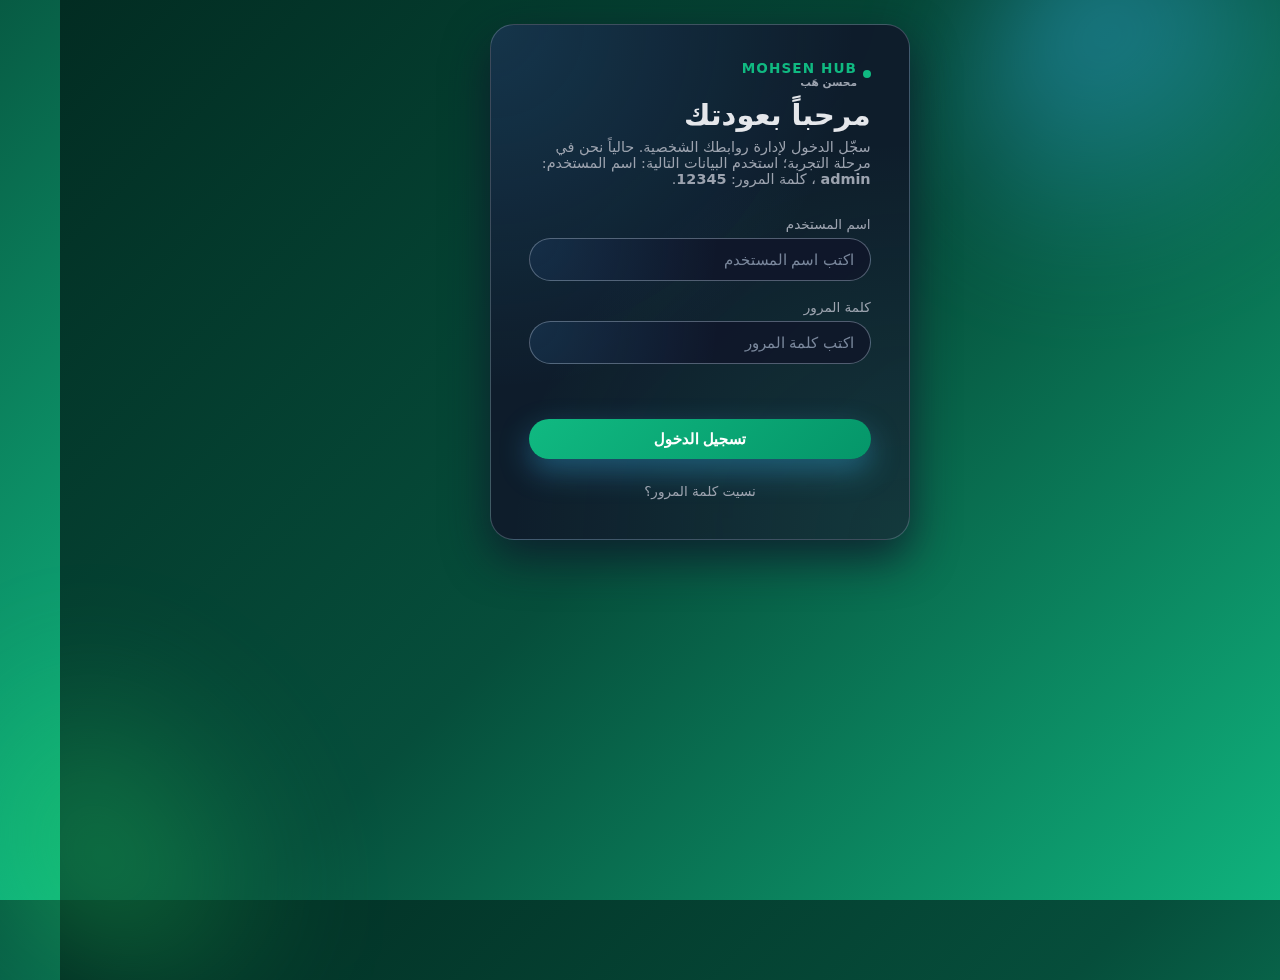
<file: index.html>
<!DOCTYPE html>
<html lang="ar" dir="rtl">
<head>
    <meta charset="UTF-8" />
    <meta name="viewport" content="width=device-width, initial-scale=1.0" />
    <title>بوابة الروابط الشخصية - تسجيل الدخول</title>
    <link rel="stylesheet" href="assets/css/style.css" />
</head>
<body class="auth-body">
    <div class="auth-overlay"></div>
    <main class="auth-container">
        <section class="auth-card">
            <header class="auth-header">
                <div class="brand-mark">
                    <span class="brand-mark-dot"></span>
                    <span>
                        <span id="brandNameEnLogin">Mohsen Hub</span>
                        <span id="brandNameArLogin" style="display:block; font-size:0.78em; color:var(--text-muted);">محسن هَب</span>
                    </span>
                </div>
                <h1 class="auth-title">مرحباً بعودتك</h1>
                <p class="auth-subtitle">
                    سجّل الدخول لإدارة روابطك الشخصية.
                    <span id="trialHint">
                        حالياً نحن في مرحلة التجربة؛ استخدم البيانات التالية:
                        اسم المستخدم: <strong>admin</strong> ، كلمة المرور: <strong>12345</strong>.
                    </span>
                </p>
            </header>
            <form id="loginForm" class="auth-form" autocomplete="off">
                <div class="form-group">
                    <label for="username">اسم المستخدم</label>
                    <input type="text" id="username" name="username" placeholder="اكتب اسم المستخدم" required />
                </div>
                <div class="form-group">
                    <label for="password">كلمة المرور</label>
                    <input type="password" id="password" name="password" placeholder="اكتب كلمة المرور" required />
                </div>
                <div id="loginError" class="form-error" aria-live="polite"></div>
                <button type="submit" class="btn btn-primary btn-full">تسجيل الدخول</button>
                <div class="auth-footer-links">
                    <a href="#" class="link-muted">نسيت كلمة المرور؟</a>
                </div>
            </form>
        </section>
    </main>

    <script src="assets/js/login.js"></script>
</body>
</html>
</file>
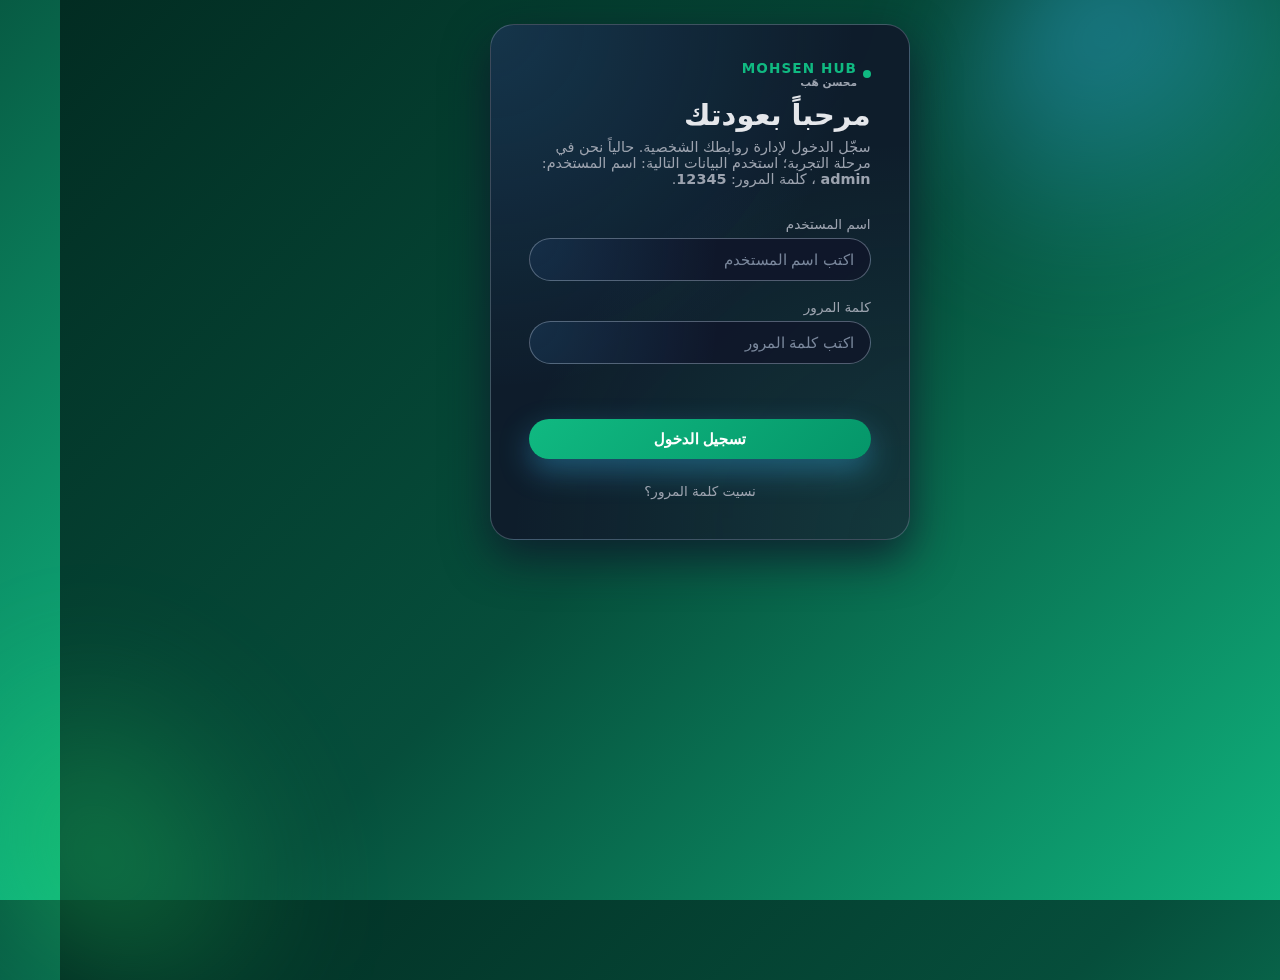
<file: dashboard.html>
<!DOCTYPE html>
<html lang="ar" dir="rtl">
<head>
    <meta charset="UTF-8" />
    <meta name="viewport" content="width=device-width, initial-scale=1.0" />
    <title>بوابة الروابط الشخصية - لوحة التحكم</title>
    <link rel="stylesheet" href="assets/css/style.css" />
</head>
<body class="dashboard-body">
    <div id="linkPreviewOverlay" class="preview-overlay" aria-hidden="true">
        <div class="preview-backdrop"></div>
        <div class="preview-dialog" role="dialog" aria-modal="true">
            <header class="preview-header">
                <div class="preview-title-group">
                    <span class="preview-label">معاينة الرابط</span>
                    <div class="preview-title-row">
                        <img id="previewFavicon" class="preview-favicon" alt="" />
                        <div id="previewTitle" class="preview-title"></div>
                    </div>
                </div>
                <div class="preview-actions">
                    <a id="previewExternalLink" href="#" target="_blank" rel="noopener noreferrer" class="btn btn-outline">فتح في تبويب جديد</a>
                    <button id="previewCloseBtn" type="button" class="btn btn-danger">إغلاق</button>
                </div>
            </header>
            <div class="preview-body">
                <div id="previewLoader" class="preview-loader">جارٍ تحميل الصفحة...</div>
                <iframe id="previewFrame" src="about:blank" title="معاينة الرابط" loading="lazy"></iframe>
            </div>
        </div>
    </div>

    <header class="top-nav">
        <div class="nav-left">
            <div class="brand-mark">
                <span class="brand-mark-dot"></span>
                <span>
                    <span id="brandNameEn">Mohsen Hub</span>
                    <span id="brandNameAr" style="display:block; font-size:0.78em; color:var(--text-muted);">محسن هَب</span>
                </span>
            </div>
            <h1 class="app-title">روابطي</h1>
        </div>
        <div class="nav-right">
            <span id="loggedInUser" class="user-badge"></span>
            <button id="editBrandBtn" class="btn btn-outline" type="button">تعديل الاسم</button>
            <button id="toggleTrialHintBtn" class="btn btn-outline" type="button">إخفاء تعليمات تجربة الدخول</button>
            <button id="changePasswordBtn" class="btn btn-outline" type="button">تغيير كلمة السر</button>
            <button id="logoutBtn" class="btn btn-outline">تسجيل الخروج</button>
        </div>
    </header>

    <main class="dashboard-main">
        <section class="card add-link-card">
            <h2 class="section-title">إضافة رابط جديد</h2>
            <div id="statusMessage" class="status-message" aria-live="polite"></div>
            <form id="linkForm" class="link-form" autocomplete="off">
                <div class="form-row">
                    <div class="form-group flex-2">
                        <label for="linkTitle">اسم الموقع / العنوان</label>
                        <input type="text" id="linkTitle" name="linkTitle" placeholder="مثال: موقعي الشخصي" required />
                    </div>
                    <div class="form-group flex-3">
                        <label for="linkUrl">الرابط (URL)</label>
                        <input type="url" id="linkUrl" name="linkUrl" placeholder="https://example.com" required />
                    </div>
                    <div class="form-group form-group-button">
                        <label>&nbsp;</label>
                        <button type="submit" class="btn btn-primary btn-full">إضافة الرابط</button>
                    </div>
                </div>
            </form>
        </section>

        <section class="card links-card">
            <div class="links-card-header">
                <div>
                    <h2 class="section-title">الروابط المحفوظة</h2>
                    <small class="links-hint">يتم حفظ الروابط محلياً في متصفحك</small>
                    <div id="linksCount" class="links-hint"></div>
                </div>
                <div class="links-search">
                    <input type="text" id="searchInput" class="search-input" placeholder="بحث بالعنوان أو الرابط" />
                </div>
            </div>
            <div id="linksList" class="links-list">
                <!-- Links will be rendered here by JavaScript -->
            </div>
        </section>
    </main>

    <footer class="dashboard-footer" style="margin: 0.5rem auto 1rem; text-align: center; font-size: 0.8rem; color: var(--text-muted);">
        المالك mohsen
    </footer>

    <script src="assets/js/dashboard.js"></script>
</body>
</html>
</file>
<file: assets/css/style.css>
* {
    box-sizing: border-box;
    margin: 0;
    padding: 0;
}

:root {
    --bg-gradient: linear-gradient(135deg, #022c22, #064e3b, #10b981);
    --card-bg: rgba(15, 23, 42, 0.9);
    --card-border: rgba(148, 163, 184, 0.35);
    --accent: #10b981;
    --accent-soft: rgba(16, 185, 129, 0.18);
    --accent-strong: #059669;
    --danger: #ef4444;
    --danger-soft: rgba(239, 68, 68, 0.12);
    --text-main: #e5e7eb;
    --text-muted: #9ca3af;
    --input-bg: rgba(15, 23, 42, 0.9);
    --input-border: rgba(148, 163, 184, 0.5);
    --shadow-soft: 0 18px 45px rgba(15, 23, 42, 0.8);
    --radius-lg: 18px;
    --radius-md: 12px;
    --radius-full: 999px;
    --transition-fast: 0.18s ease-out;
}

body {
    font-family: system-ui, -apple-system, BlinkMacSystemFont, "Segoe UI", sans-serif;
    background: var(--bg-gradient);
    min-height: 100vh;
    color: var(--text-main);
}

html[dir="rtl"] body {
    direction: rtl;
}

.auth-body,
.dashboard-body {
    position: relative;
    min-height: 100vh;
    display: flex;
    flex-direction: column;
    align-items: center;
    justify-content: flex-start;
    padding: 1.5rem;
    overflow-x: hidden;
    overflow-y: auto;
}

.auth-overlay::before,
.auth-overlay::after {
    content: "";
    position: absolute;
    border-radius: 999px;
    filter: blur(60px);
    opacity: 0.5;
}

.auth-overlay::before {
    width: 420px;
    height: 420px;
    background: radial-gradient(circle at 30% 20%, #38bdf8, transparent 60%);
    top: -80px;
    right: -40px;
}

.auth-overlay::after {
    width: 380px;
    height: 380px;
    background: radial-gradient(circle at 10% 80%, #22c55e, transparent 60%);
    bottom: -80px;
    left: -60px;
}

.auth-container {
    position: relative;
    z-index: 1;
    width: 100%;
    max-width: 420px;
}

.auth-card {
    background: radial-gradient(circle at top left, rgba(56, 189, 248, 0.16), transparent 55%),
        radial-gradient(circle at bottom right, rgba(52, 211, 153, 0.14), transparent 60%),
        var(--card-bg);
    border-radius: 24px;
    padding: 2.2rem 2.4rem 2.4rem;
    box-shadow: var(--shadow-soft);
    border: 1px solid var(--card-border);
    backdrop-filter: blur(26px) saturate(145%);
}

.auth-header {
    text-align: right;
    margin-bottom: 1.8rem;
}

.brand-mark {
    display: inline-flex;
    align-items: center;
    gap: 0.35rem;
    font-size: 0.85rem;
    font-weight: 600;
    color: var(--accent);
    letter-spacing: 0.08em;
    text-transform: uppercase;
    margin-bottom: 0.6rem;
}

.brand-mark-dot {
    width: 8px;
    height: 8px;
    border-radius: 999px;
    background: var(--accent);
}

.auth-title {
    font-size: 1.8rem;
    font-weight: 700;
    letter-spacing: 0.03em;
}

.auth-subtitle {
    margin-top: 0.45rem;
    font-size: 0.9rem;
    color: var(--text-muted);
}

.auth-form {
    display: flex;
    flex-direction: column;
    gap: 1.1rem;
}

.form-group {
    display: flex;
    flex-direction: column;
    gap: 0.4rem;
}

label {
    font-size: 0.85rem;
    font-weight: 500;
    color: var(--text-muted);
}

input[type="text"],
input[type="password"],
input[type="url"] {
    background: radial-gradient(circle at top left, rgba(56, 189, 248, 0.14), transparent 55%),
        var(--input-bg);
    border-radius: 999px;
    border: 1px solid var(--input-border);
    padding: 0.75rem 1rem;
    font-size: 0.95rem;
    color: var(--text-main);
    outline: none;
    transition: border-color var(--transition-fast), box-shadow var(--transition-fast),
        background var(--transition-fast), transform var(--transition-fast);
    box-shadow: 0 0 0 0 rgba(56, 189, 248, 0.25);
}

input::placeholder {
    color: rgba(148, 163, 184, 0.8);
}

input:focus {
    border-color: var(--accent);
    box-shadow: 0 0 0 1px rgba(56, 189, 248, 0.4);
    transform: translateY(-1px);
}

.btn {
    border-radius: 999px;
    border: none;
    padding: 0.7rem 1.4rem;
    font-size: 0.95rem;
    font-weight: 600;
    cursor: pointer;
    display: inline-flex;
    align-items: center;
    justify-content: center;
    gap: 0.3rem;
    transition: background var(--transition-fast), color var(--transition-fast),
        box-shadow var(--transition-fast), transform var(--transition-fast),
        border-color var(--transition-fast);
    white-space: nowrap;
}

.btn-primary {
    background: linear-gradient(135deg, var(--accent), var(--accent-strong));
    color: white;
    box-shadow: 0 12px 30px rgba(56, 189, 248, 0.35);
}

.btn-primary:hover {
    transform: translateY(-1px);
    box-shadow: 0 16px 40px rgba(56, 189, 248, 0.45);
}

.btn-outline {
    background: transparent;
    color: var(--text-main);
    border: 1px solid rgba(148, 163, 184, 0.5);
}

.btn-outline:hover {
    border-color: rgba(248, 250, 252, 0.9);
    background: rgba(15, 23, 42, 0.7);
}

.btn-danger {
    background: var(--danger-soft);
    color: #fecaca;
    border-radius: 999px;
    padding-inline: 0.85rem;
    font-size: 0.8rem;
}

.btn-danger:hover {
    background: rgba(239, 68, 68, 0.28);
}

.btn-full {
    width: 100%;
}

.auth-footer-links {
    margin-top: 0.3rem;
    text-align: center;
}

.link-muted {
    color: var(--text-muted);
    font-size: 0.85rem;
    text-decoration: none;
    transition: color var(--transition-fast);
}

.link-muted:hover {
    color: var(--accent);
}

.form-error {
    min-height: 1.2rem;
    font-size: 0.82rem;
    color: #fecaca;
}

.top-nav {
    width: 100%;
    max-width: 960px;
    margin: 0 auto 1.2rem;
    padding: 1.4rem 1.5rem;
    display: flex;
    align-items: center;
    justify-content: space-between;
    background: linear-gradient(135deg, rgba(15, 23, 42, 0.96), rgba(15, 23, 42, 0.98));
    border-radius: var(--radius-lg);
    border: 1px solid rgba(148, 163, 184, 0.45);
    box-shadow: 0 16px 40px rgba(15, 23, 42, 0.85);
    position: relative;
    overflow: hidden;
}

.top-nav::after {
    content: "";
    position: absolute;
    top: 0;
    left: 0;
    width: 0;
    height: 3px;
    background: linear-gradient(90deg, rgba(16, 185, 129, 0), #10b981, rgba(16, 185, 129, 0));
    border-radius: var(--radius-lg);
    pointer-events: none;
    animation: add-card-border-run 2.4s ease-out 0.1s 1 forwards;
}

.preview-overlay {
    position: fixed;
    inset: 0;
    z-index: 40;
    display: none;
    align-items: center;
    justify-content: center;
}

.preview-overlay.is-open {
    display: flex;
}

.preview-backdrop {
    position: absolute;
    inset: 0;
    background: rgba(15, 23, 42, 0.75);
    backdrop-filter: blur(10px);
}

.preview-dialog {
    position: relative;
    z-index: 1;
    width: min(1100px, 96vw);
    height: min(640px, 88vh);
    background: rgba(15, 23, 42, 0.98);
    border-radius: 18px;
    border: 1px solid rgba(148, 163, 184, 0.6);
    box-shadow: 0 24px 80px rgba(15, 23, 42, 0.95);
    display: flex;
    flex-direction: column;
    overflow: hidden;
}

.preview-header {
    padding: 0.75rem 1.2rem;
    display: flex;
    align-items: center;
    justify-content: space-between;
    gap: 0.75rem;
    border-bottom: 1px solid rgba(148, 163, 184, 0.35);
    background: radial-gradient(circle at top left, rgba(56, 189, 248, 0.18), transparent 60%),
        rgba(15, 23, 42, 0.96);
}

.preview-title-group {
    display: flex;
    flex-direction: column;
    gap: 0.25rem;
}

.preview-title-row {
    display: flex;
    align-items: center;
    gap: 0.4rem;
}

.preview-label {
    font-size: 0.75rem;
    color: var(--text-muted);
}

.preview-title {
    font-size: 0.95rem;
    font-weight: 600;
    max-width: 420px;
    white-space: nowrap;
    overflow: hidden;
    text-overflow: ellipsis;
}

.preview-favicon {
    width: 18px;
    height: 18px;
    border-radius: 4px;
    background: rgba(15, 23, 42, 0.7);
}

.preview-actions {
    display: flex;
    align-items: center;
    gap: 0.5rem;
}

.preview-body {
    flex: 1;
    background: #020617;
    position: relative;
}

.preview-body iframe {
    width: 100%;
    height: 100%;
    border: none;
    border-radius: 0 0 18px 18px;
    background: #020617;
}

.preview-loader {
    position: absolute;
    inset: 0;
    display: flex;
    align-items: center;
    justify-content: center;
    background: radial-gradient(circle at center, rgba(15, 23, 42, 0.9), transparent 65%);
    font-size: 0.9rem;
    color: var(--text-muted);
    pointer-events: none;
    opacity: 0;
    transition: opacity 0.2s ease-out;
}

.preview-loader.is-active {
    opacity: 1;
}

.nav-left,
.nav-right {
    display: flex;
    align-items: center;
    gap: 0.9rem;
}

.app-title {
    font-size: 1.2rem;
    letter-spacing: 0.06em;
    text-transform: uppercase;
}

.user-badge {
    padding: 0.4rem 0.9rem;
    border-radius: 999px;
    background: rgba(15, 23, 42, 0.9);
    border: 1px solid rgba(148, 163, 184, 0.6);
    font-size: 0.85rem;
    color: var(--text-muted);
}

.dashboard-main {
    width: 100%;
    max-width: 960px;
    margin: 0 auto 2.5rem;
    padding: 0 1.6rem 0.8rem;
    display: flex;
    flex-direction: column;
    gap: 1.2rem;
}

.card {
    background: linear-gradient(135deg, rgba(15, 23, 42, 0.96), rgba(15, 23, 42, 0.98));
    border-radius: var(--radius-lg);
    padding: 1.4rem 1.5rem;
    border: 1px solid rgba(148, 163, 184, 0.45);
    box-shadow: 0 16px 40px rgba(15, 23, 42, 0.85);
    position: relative;
    overflow: hidden;
}

.add-link-card {
    border-color: rgba(56, 189, 248, 0.55);
    box-shadow: 0 18px 44px rgba(56, 189, 248, 0.16);
}

.add-link-card::after {
    content: "";
    position: absolute;
    top: 0;
    left: 0;
    width: 0;
    height: 3px;
    background: linear-gradient(90deg, rgba(16, 185, 129, 0), #10b981, rgba(16, 185, 129, 0));
    border-radius: var(--radius-lg);
    pointer-events: none;
    animation: add-card-border-run 2.4s ease-out 0.4s 1 forwards;
}

@keyframes add-card-border-run {
    0% {
        top: 0;
        left: 0;
        width: 0;
        height: 3px;
    }
    25% {
        top: 0;
        left: 0;
        width: 100%;
        height: 3px;
    }
    35% {
        top: 0;
        left: auto;
        right: 0;
        width: 3px;
        height: 100%;
    }
    60% {
        top: auto;
        bottom: 0;
        right: 0;
        width: 100%;
        height: 3px;
    }
    80% {
        bottom: 0;
        right: auto;
        left: 0;
        width: 3px;
        height: 100%;
    }
    100% {
        bottom: 0;
        left: 0;
        width: 3px;
        height: 0;
        opacity: 0;
    }
}

.section-title {
    font-size: 1.05rem;
    margin-bottom: 0.9rem;
}

.link-form {
    display: flex;
    flex-direction: column;
    gap: 0.9rem;
}

.form-row {
    display: flex;
    flex-wrap: wrap;
    gap: 0.9rem;
}

.flex-2 {
    flex: 2 1 180px;
}

.flex-3 {
    flex: 3 1 220px;
}

.form-group-button {
    flex: 0.8 1 120px;
    display: flex;
    flex-direction: column;
    justify-content: flex-end;
}

.links-card-header {
    display: flex;
    align-items: baseline;
    justify-content: space-between;
    gap: 0.5rem;
    margin-bottom: 0.7rem;
}

.links-filters {
    display: flex;
    align-items: center;
    gap: 0.5rem;
}

.links-search {
    min-width: 180px;
}

.search-input {
    width: 100%;
    background: rgba(15, 23, 42, 0.9);
    border-radius: 999px;
    border: 1px solid rgba(148, 163, 184, 0.6);
    padding: 0.45rem 0.9rem;
    font-size: 0.85rem;
    color: var(--text-main);
}

.search-input::placeholder {
    color: rgba(148, 163, 184, 0.9);
}

.links-hint {
    font-size: 0.75rem;
    color: var(--text-muted);
}

.links-list {
    display: flex;
    flex-direction: column;
    gap: 0.8rem;
    max-height: 320px;
    overflow-y: auto;
    padding-right: 0.2rem;
}

.link-item {
    display: flex;
    align-items: center;
    justify-content: space-between;
    gap: 0.9rem;
    padding: 0.8rem 0.95rem;
    border-radius: var(--radius-md);
    background: radial-gradient(circle at top left, var(--accent-soft), transparent 60%),
        rgba(15, 23, 42, 0.96);
    border: 1px solid rgba(148, 163, 184, 0.6);
}

.link-main {
    display: flex;
    flex-direction: column;
    gap: 0.25rem;
    min-width: 0;
}

.link-title {
    font-weight: 600;
    font-size: 0.95rem;
    display: flex;
    align-items: center;
    gap: 0.35rem;
}

.fav-toggle {
    border: none;
    background: transparent;
    cursor: pointer;
    font-size: 0.9rem;
    color: rgba(148, 163, 184, 0.8);
    transition: color 0.15s ease-out, transform 0.15s ease-out;
}

.fav-toggle--active {
    color: #facc15;
    transform: scale(1.05);
}

.link-url {
    font-size: 0.82rem;
    color: var(--accent);
    text-decoration: none;
    white-space: normal;
    word-break: break-all;
}

.link-url:hover {
    text-decoration: underline;
}

.link-actions {
    display: flex;
    align-items: center;
    gap: 0.4rem;
    flex-shrink: 0;
}

.links-empty {
    padding: 0.7rem 0.8rem;
    border-radius: var(--radius-md);
    background: rgba(15, 23, 42, 0.85);
    border: 1px dashed rgba(148, 163, 184, 0.6);
    font-size: 0.85rem;
    color: var(--text-muted);
}

.status-message {
    min-height: 1.4rem;
    font-size: 0.85rem;
    margin-bottom: 0.5rem;
    color: var(--text-muted);
}

.status-message--success {
    color: #bbf7d0;
}

.status-message--error {
    color: #fecaca;
}

@media (max-width: 900px) {
    .preview-header {
        flex-wrap: wrap;
        gap: 0.6rem;
    }

    .preview-actions {
        flex-wrap: wrap;
        justify-content: flex-start;
        gap: 0.5rem;
    }
}

@media (max-width: 640px) {
    .auth-card {
        padding: 1.8rem 1.4rem 2rem;
    }

    .preview-dialog {
        width: 96vw;
        height: 88vh;
    }

    .preview-header {
        flex-direction: column;
        align-items: flex-start;
        gap: 0.6rem;
    }

    .preview-actions {
        width: 100%;
        flex-wrap: wrap;
        justify-content: flex-start;
    }

    .preview-actions .btn {
        flex: 1 1 140px;
        text-align: center;
    }

    .top-nav {
        padding-inline: 1.1rem;
        flex-direction: column;
        align-items: flex-start;
        gap: 0.75rem;
    }

    .nav-left,
    .nav-right {
        width: 100%;
    }

    .nav-right {
        flex-wrap: wrap;
        justify-content: flex-start;
        gap: 0.5rem;
    }

    .nav-right .btn {
        flex: 1 1 120px;
    }

    .dashboard-main {
        padding-inline: 1.1rem;
        gap: 1.4rem;
    }

    .card {
        padding: 1.2rem 1.1rem;
        box-shadow: 0 12px 32px rgba(15, 23, 42, 0.8);
    }

    .section-title {
        font-size: 1.15rem;
        margin-bottom: 1rem;
    }

    .links-list {
        max-height: 50vh;
        overflow-y: auto;
    }

    .form-row {
        flex-direction: column;
    }

    .link-item {
        flex-direction: column;
        align-items: flex-start;
    }

    .link-actions {
        width: 100%;
        flex-wrap: wrap;
        justify-content: flex-start;
        gap: 0.5rem;
    }

    .link-actions .btn {
        flex: 1 1 120px;
        font-size: 0.8rem;
        padding-inline: 0.8rem;
    }
}
</file>
